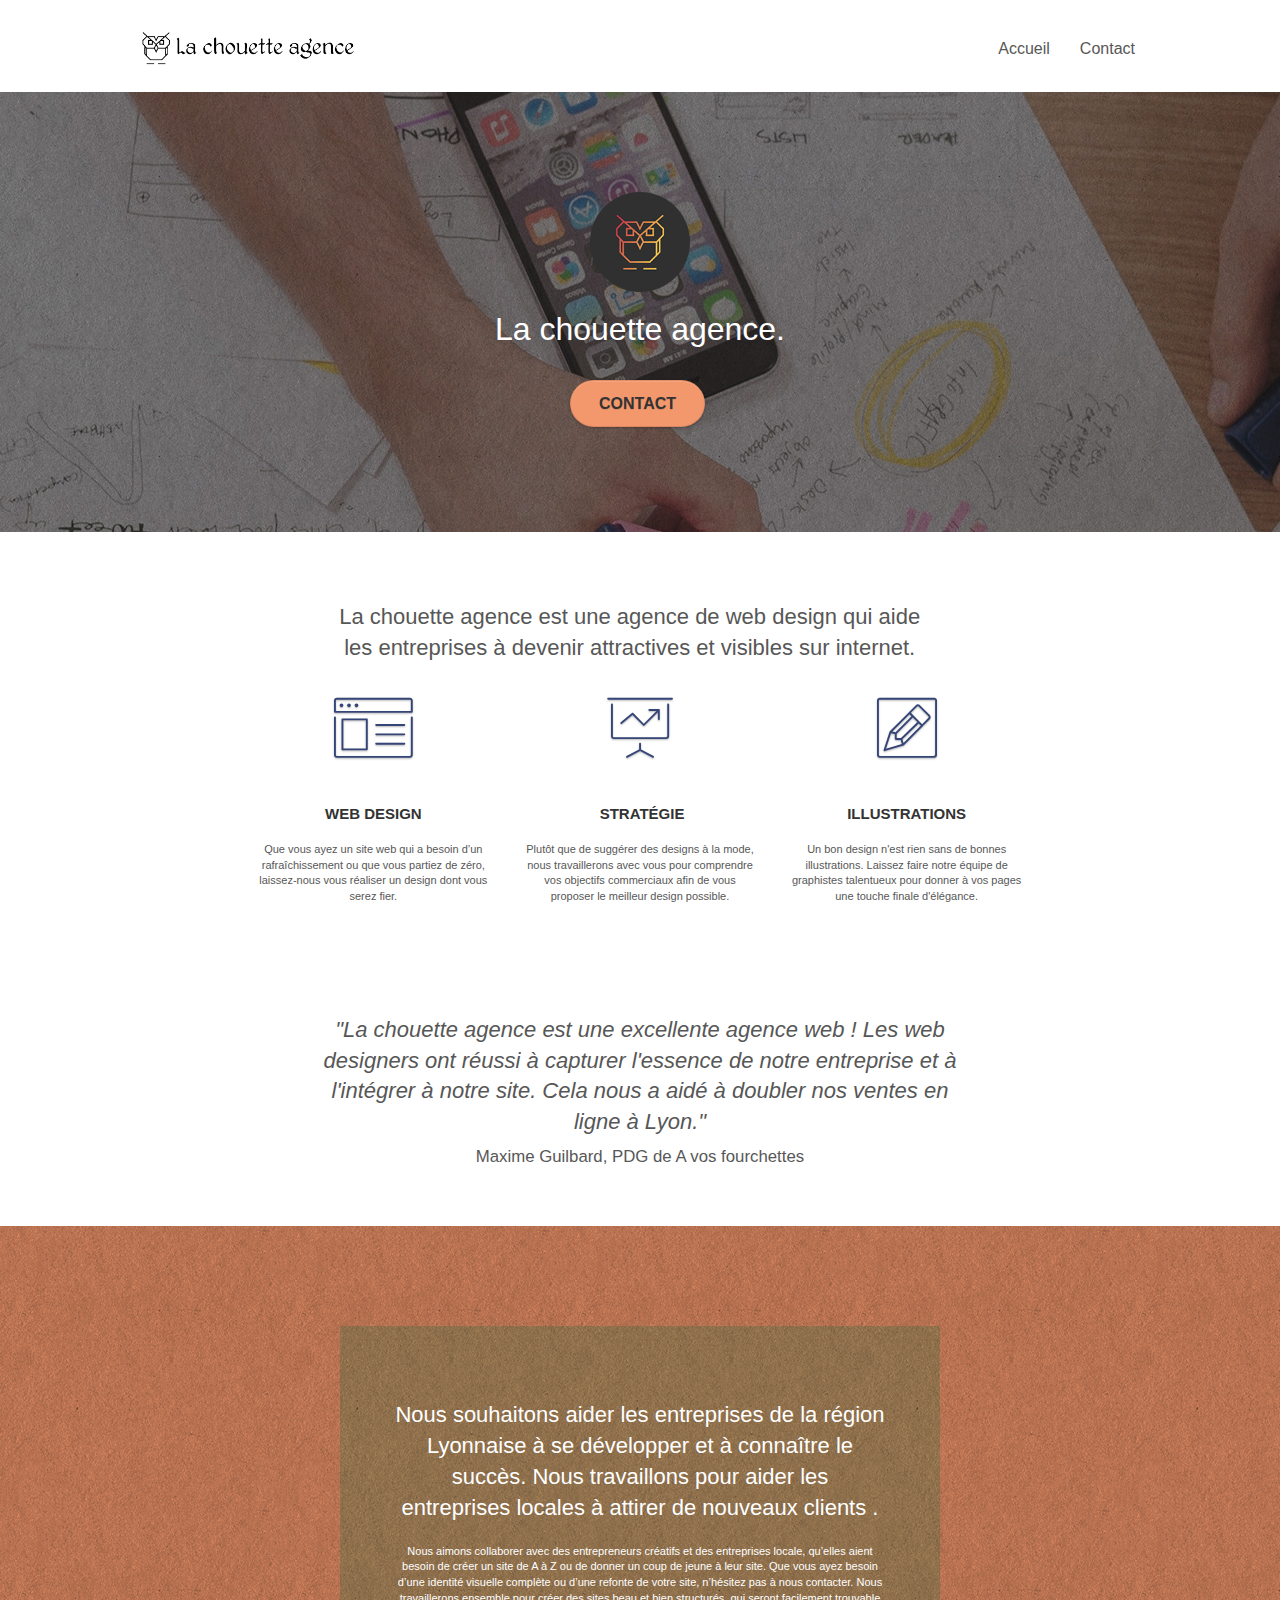
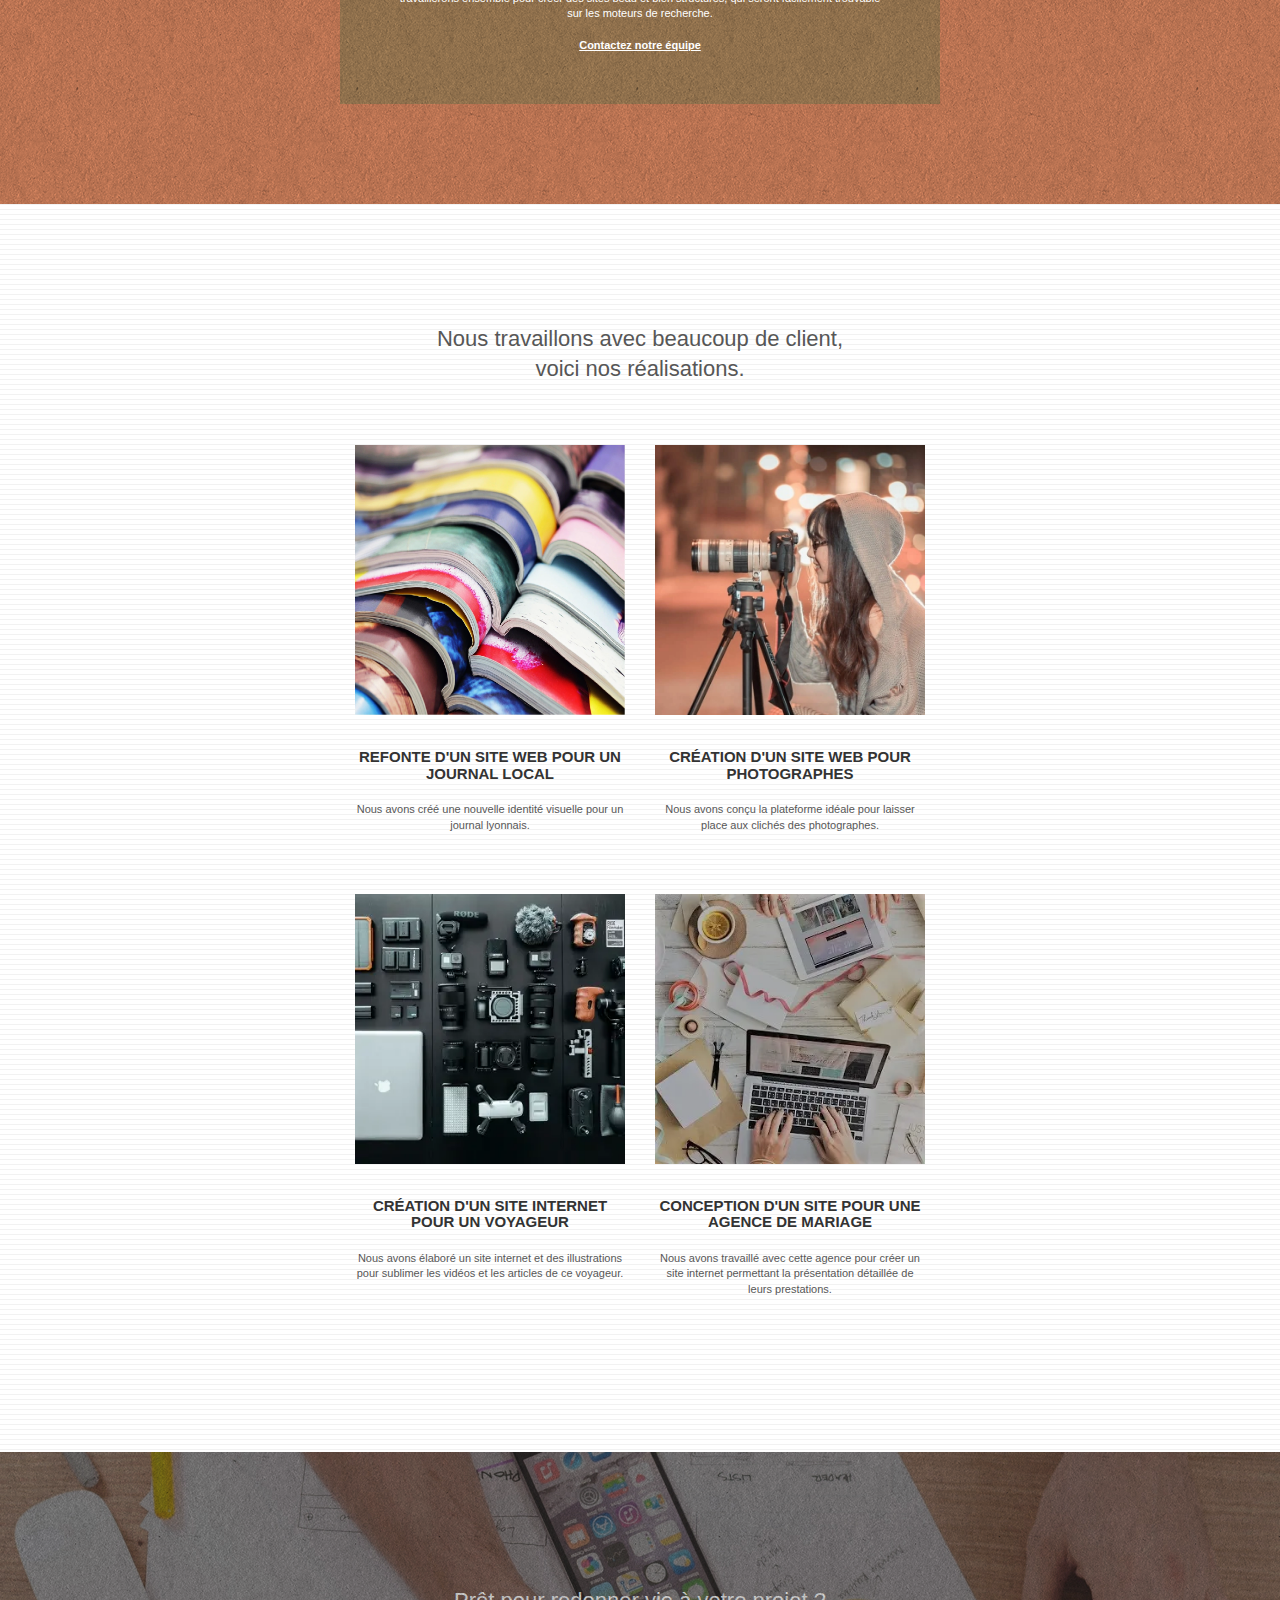
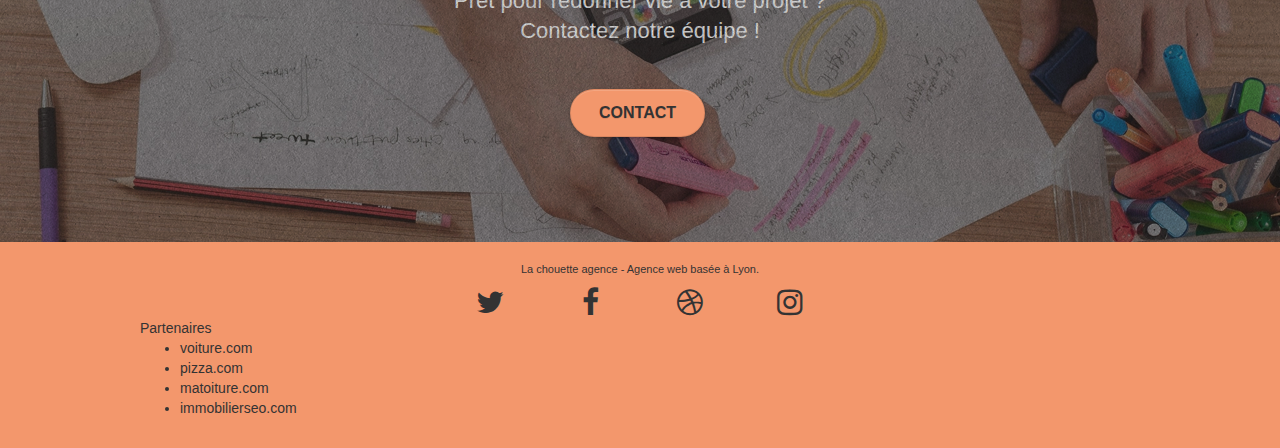
<file: index.html>
<!doctype html>
<html lang="fr">

<head>
    <meta charset="utf-8">
    <meta name="keywords" content="seo, google, site web, site internet, agence design paris, agence design, agence design,agence design,agence design,agence design,agence design,agence design,agence design,agence design">
    <meta name="description" content="">
    <meta name="viewport" content="width=device-width, initial-scale=1.0, viewport-fit=cover">
    <link rel="shortcut icon" type="image/png" href="favicon.jpg">

    <link rel="stylesheet" type="text/css" href="./css/bootstrap.css">
    <link rel="stylesheet" type="text/css" href="style.css">
    <link rel="stylesheet" type="text/css" href="./css/font-awesome.css">
    <link rel="stylesheet" type="text/css" href="./css/et-line.css">


    <script src="./js/jquery-2.1.0.js"></script>
    <script src="./js/bootstrap.js"></script>
    <script src="./js/blocs.js"></script>
    <script src="./js/jquery.touchSwipe.js" defer></script>
    <script src="./js/gmaps.js"></script>

    <title>La Chouette Agenge : agence de web design</title>


    <!-- Analytics -->

    <!-- Analytics END -->

</head>

<body>
    <!-- Principal conteneur -->
    <div class="page-container">

        <!-- bloc-0 -->
        <header class="bloc bgc-white l-bloc " id="bloc-0">
            <div class="container bloc-sm">

                <nav class="navbar row">
                    <div class="navbar-header">
                        <a class="navbar-brand" href="index.html"><img src="img/la-chouette-agence.webp" alt="paris web design logo agence web meilleure agence" height="40" /></a>
                        <button id="nav-toggle" type="button" class="ui-navbar-toggle navbar-toggle" data-toggle="collapse" data-target=".navbar-1">
					<span class="sr-only">Toggle navigation</span><span class="icon-bar"></span><span class="icon-bar"></span><span class="icon-bar"></span>
				</button>
                    </div>
                    <div class="collapse navbar-collapse navbar-1 special-dropdown-nav">
                        <ul class="site-navigation nav navbar-nav">
                            <li>
                                <a href="index.html">Accueil</a>
                            </li>
                            <li>
                                <a href="contact.html">Contact</a>
                            </li>
                        </ul>
                    </div>
                </nav>
            </div>
        </header>
        <!-- bloc-0 END -->

        <!-- bloc-1-presentation -->
        <section>
            <aside class="bloc bgc-dark-slate-blue bg-banniere d-bloc bg-t-edge bloc-bg-texture texture-paper b-parallax" id="bloc-1-hero">
                <div class="container bloc-lg">
                    <div class="row tight-width-whitespace">
                        <div class="col-sm-12">
                            <img src="img/logo.webp" class="center-block image-resize-mode" width="100" alt="La chouette agence, agence web paris, création logo paris" />
                            <h1 class="text-center hero-bloc-text tc-white ">
                                La chouette agence.
                            </h1>
                            <div class="text-center">
                                <a href="contact.html" class="btn btn-lg btn-clean btn-rd cta-hero btn-atomic-tangerine" id="cta-hero">Contact</a>
                            </div>
                        </div>
                    </div>
                </div>
            </aside>
            <!-- bloc-1-presentation END -->

            <!-- bloc-2-services -->
            <article class="bloc bgc-white l-bloc" id="bloc-2-services">
                <div class="container bloc-md">
                    <div class="row">
                        <div class="col-sm-12 text-center titre1">
                            <h2>La chouette agence est une agence de web design qui aide les entreprises à devenir attractives et visibles sur internet.</h2>
                        </div>
                    </div>
                    <div class="row voffset-lg med-width-whitespace">
                        <div class="col-sm-4">
                            <div class="text-center">
                                <span class="et-icon-browser sm-shadow icon-dark-slate-blue icons icon-lg"></span>
                            </div>
                            <h3 class="mg-md text-center">
                                Web design
                            </h3>
                            <p class="text-center ">
                                Que vous ayez un site web qui a besoin d&rsquo;un rafraîchissement ou que vous partiez de zéro, laissez-nous vous réaliser un design dont vous serez fier.
                            </p>
                        </div>
                        <div class="col-sm-4">
                            <div class="text-center">
                                <span class="et-icon-presentation sm-shadow icon-dark-slate-blue icons icon-lg"></span>
                            </div>
                            <h3 class="mg-md text-center">
                                &nbsp;Stratégie
                            </h3>
                            <p class="text-center ">
                                Plutôt que de suggérer des designs à la mode, nous travaillerons avec vous pour comprendre vos objectifs commerciaux afin de vous proposer le meilleur design possible.<br>
                            </p>
                        </div>
                        <div class="col-sm-4">
                            <div class="text-center">
                                <span class="et-icon-edit sm-shadow icon-dark-slate-blue icons icon-lg"></span>
                            </div>
                            <h3 class="mg-md text-center">
                                Illustrations
                            </h3>
                            <p class="text-center ">
                                Un bon design n'est rien sans de bonnes illustrations. Laissez faire notre équipe de graphistes talentueux pour donner à vos pages une touche finale d'élégance.
                            </p>
                        </div>
                    </div>
                    <div class="row voffset-lg voffset">
                        <div class="col-xs-12 col-md-8 col-md-offset-2 text-center citation">
                            <h2 class="citation__texte">"La chouette agence est une excellente agence web ! Les web designers ont réussi à capturer l'essence de notre entreprise et à l'intégrer à notre site. Cela nous a aidé à doubler nos ventes en ligne à Lyon."</h2>
                            <h6 class="citation__auteur">Maxime Guilbard, PDG de A vos fourchettes</h6>

                        </div>
                    </div>
                </div>
            </article>
            <!-- bloc-2-services END -->

            <!-- bloc-3-what-i-do -->
            <article class="bloc tc-white bgc-atomic-tangerine bg-presentation d-bloc bloc-bg-texture texture-paper b-parallax" id="bloc-3-what-i-do">
                <div class="container bloc-lg">
                    <div class="row tight-width-whitespace black-background">
                        <div class="col-sm-12">
                            <h2 class="mg-md text-center tc-white">
                                Nous souhaitons aider les entreprises de la région Lyonnaise à se développer et à connaître le succès. Nous travaillons pour aider les entreprises locales à attirer de nouveaux clients .<br>
                            </h2>
                            <p class="text-center white">
                                Nous aimons collaborer avec des entrepreneurs créatifs et des entreprises locale, qu’elles aient besoin de créer un site de A à Z ou de donner un coup de jeune à leur site. Que vous ayez besoin d’une identité visuelle complète ou d’une refonte de votre
                                site, n’hésitez pas à nous contacter. Nous travaillerons ensemble pour créer des sites beau et bien structurés, qui seront facilement trouvable sur les moteurs de recherche. <br><br>
                                <a class="ltc-white bold-link" href="contact.html">Contactez notre équipe</a><br>
                            </p>
                        </div>
                    </div>
                </div>
            </article>
            <!-- bloc-3-what-i-do END -->

            <!-- bloc-4-portfolio -->
            <article class="bloc bgc-white bg-lines-h2-bg bg-repeat l-bloc" id="bloc-4-portfolio">
                <div class="container bloc-lg">
                    <div class="row">
                        <div class="col-sm-12 text-center">
                            <h2>Nous travaillons avec beaucoup de client,<br>voici nos réalisations.</h2>
                        </div>
                    </div>
                    <div class="row tight-width-whitespace portfolio-row">
                        <div class="col-sm-6">
                            <a href="#" data-lightbox="img/1.webp" data-gallery-id="gallery-1" data-caption="Refonte d'un site web pour un journal local" data-frame="snapshot-lb"><img src="img/1.webp" alt="paris web design logo agence web meilleure agence et refonte site web journal" class="img-responsive portfolio-thumb" /></a>
                            <h3 class="mg-md text-center">
                                Refonte d'un site web pour un journal local
                            </h3>
                            <p class="text-center">
                                Nous avons créé une nouvelle identité visuelle pour un journal lyonnais.
                            </p>
                        </div>
                        <div class="col-sm-6">
                            <a href="#" data-lightbox="img/2.webp" data-gallery-id="gallery-1" data-caption="Création d'un site web pour photographes" data-frame="snapshot-lb"><img src="img/2.webp" class="img-responsive portfolio-thumb" alt="paris web design logo agence web meilleure agence, Création d'un site web pour photographes" /></a>
                            <h3 class="mg-md text-center">
                                Création d'un site web pour photographes
                            </h3>
                            <p class="text-center">
                                Nous avons conçu la plateforme idéale pour laisser place aux clichés des photographes.
                            </p>
                        </div>
                    </div>
                    <div class="row tight-width-whitespace portfolio-row">
                        <div class="col-sm-6">
                            <a href="#" data-lightbox="img/3.webp" data-gallery-id="gallery-1" data-caption="Création d'un site internet pour un voyageur" data-frame="snapshot-lb"><img src="img/3.webp" class="img-responsive portfolio-thumb" alt="paris web design logo agence web meilleure agence, Création d'un site web pour voyageur" /></a>
                            <h3 class="mg-md text-center">
                                Création d'un site internet pour un voyageur
                            </h3>
                            <p class="text-center">
                                Nous avons élaboré un site internet et des illustrations pour sublimer les vidéos et les articles de ce voyageur.
                            </p>
                        </div>
                        <div class="col-sm-6">
                            <a href="#" data-lightbox="img/4.webp" data-gallery-id="gallery-1" data-caption="Conception d'un site pour une agence de mariage" data-frame="snapshot-lb"><img src="img/4.webp" class="img-responsive portfolio-thumb" alt="paris web design logo agence web meilleure agence, Création d'un site web pour agence de mariage" /></a>
                            <h3 class="mg-md text-center">
                                Conception d'un site pour une agence de mariage
                            </h3>
                            <p class="text-center">
                                Nous avons travaillé avec cette agence pour créer un site internet permettant la présentation détaillée de leurs prestations.
                            </p>
                        </div>
                    </div>
                </div>
            </article>
            <!-- bloc-4-portfolio END -->

            <!-- bloc-5-cta -->
            <aside class="bloc bgc-dark-slate-blue bg-banniere d-bloc bloc-bg-texture texture-paper" id="bloc-5-cta">
                <div class="container bloc-lg">
                    <div class="row">
                        <h2 class="mg-md text-center tc-white">
                            Prêt pour redonner vie à votre projet ?<br>Contactez notre équipe !
                        </h2>
                        <div class="col-sm-12 text-center">
                            <a href="contact.html" class="btn btn-atomic-tangerine btn-clean btn-rd btn-lg cta-hero">Contact</a>
                        </div>
                    </div>
                </div>
            </aside>
            <!-- bloc-5-cta END -->
        </section>
        <!-- Footer - bloc-8 -->
        <footer class="bloc bgc-atomic-tangerine d-bloc blue" id="bloc-8">
            <div class="container bloc-sm">
                <div class="row">
                    <div class="col-sm-12">
                        <p class="text-center blue">
                            La chouette agence - Agence web basée à Lyon.<br>
                        </p>
                        <div class="row row-no-gutters social">
                            <div class="col-sm-3">
                                <div class="text-center">
                                    <a class="social" href="index.html"><span class="fa fa-twitter icon-md blue"></span></a>
                                </div>
                            </div>
                            <div class="col-sm-3">
                                <div class="text-center">
                                    <a class="social" href="index.html"><span class="fa fa-facebook icon-md blue"></span></a>
                                </div>
                            </div>
                            <div class="col-sm-3">
                                <div class="text-center">
                                    <a class="social" href="index.html"><span class="fa fa-dribbble icon-md blue"></span></a>
                                </div>
                            </div>
                            <div class="col-sm-3">
                                <div class="text-center">
                                    <a class="social" href="index.html"><span class="fa fa-instagram icon-md blue"></span></a>
                                </div>
                            </div>
                        </div>
                        <div class="row">
                            <div class="col-sm-4">
                                Partenaires
                                <ul>
                                    <li><a href="voiture.com" class="blue">voiture.com</a></li>
                                    <li><a href="pizza.com" class="blue">pizza.com</a></li>
                                    <li><a href="matoiture.com" class="blue">matoiture.com</a></li>
                                    <li><a href="immobilierseo.com" class="blue">immobilierseo.com</a></li>
                                </ul>
                            </div>
                            <!-- <div class="col-sm-4">
                                Annuaires liste 1
                                <ul>
                                    <li><a href="annuaireagence.com">annuaireagence.com</a></li>
                                    <li><a href="annuaireseo.com">annuaireseo.com</a></li>
                                    <li><a href="annuairemarketing.com">annuairemarketing.com</a></li>
                                    <li><a href="123seoture.com">123seo.com</a></li>
                                    <li><a href="123site.com">123site.com</a></li>
                                    <li><a href="annuairewordpress.com">annuairewordpress.com</a></li>
                                    <li><a href="listeagence.com">listeagence.com</a></li>
                                    <li><a href="meilleuresagencesparis.com">meilleuresagencesparis.com</a></li>
                                    <li><a href="listeseo.com">listeseo.com</a></li>
                                </ul>
                            </div>
                            <div class="col-sm-4">
                                Annuaires liste 2
                                <ul>
                                    <li><a href="betterseo.com">betterseo.com</a></li>
                                    <li><a href="ameliorerseo.com">ameliorerseo.com</a></li>
                                    <li><a href="seojuicelien.com">seojuicelien.com</a></li>
                                    <li><a href="meilleursliens.com">meilleursliens.com</a></li>
                                    <li><a href="liensagogo.com">liensagogo.com</a></li>
                                    <li><a href="backlink.com">backlink.com</a></li>
                                    <li><a href="linkjuiceannuaire.com">linkjuiceannuaire.com</a></li>
                                    <li><a href="remontersurgoogle.com">remontersurgoogle.com</a></li>
                                    <li><a href="vraiseofiable.com">vraiseofiable.com</a></li>
                                </ul>
                            </div>-->
                        </div>
                    </div>
                </div>
            </div>
        </footer>
        <!-- Footer - bloc-8 END -->

    </div>
    <!-- Principal conteneur END -->


</body>

</html>
</file>
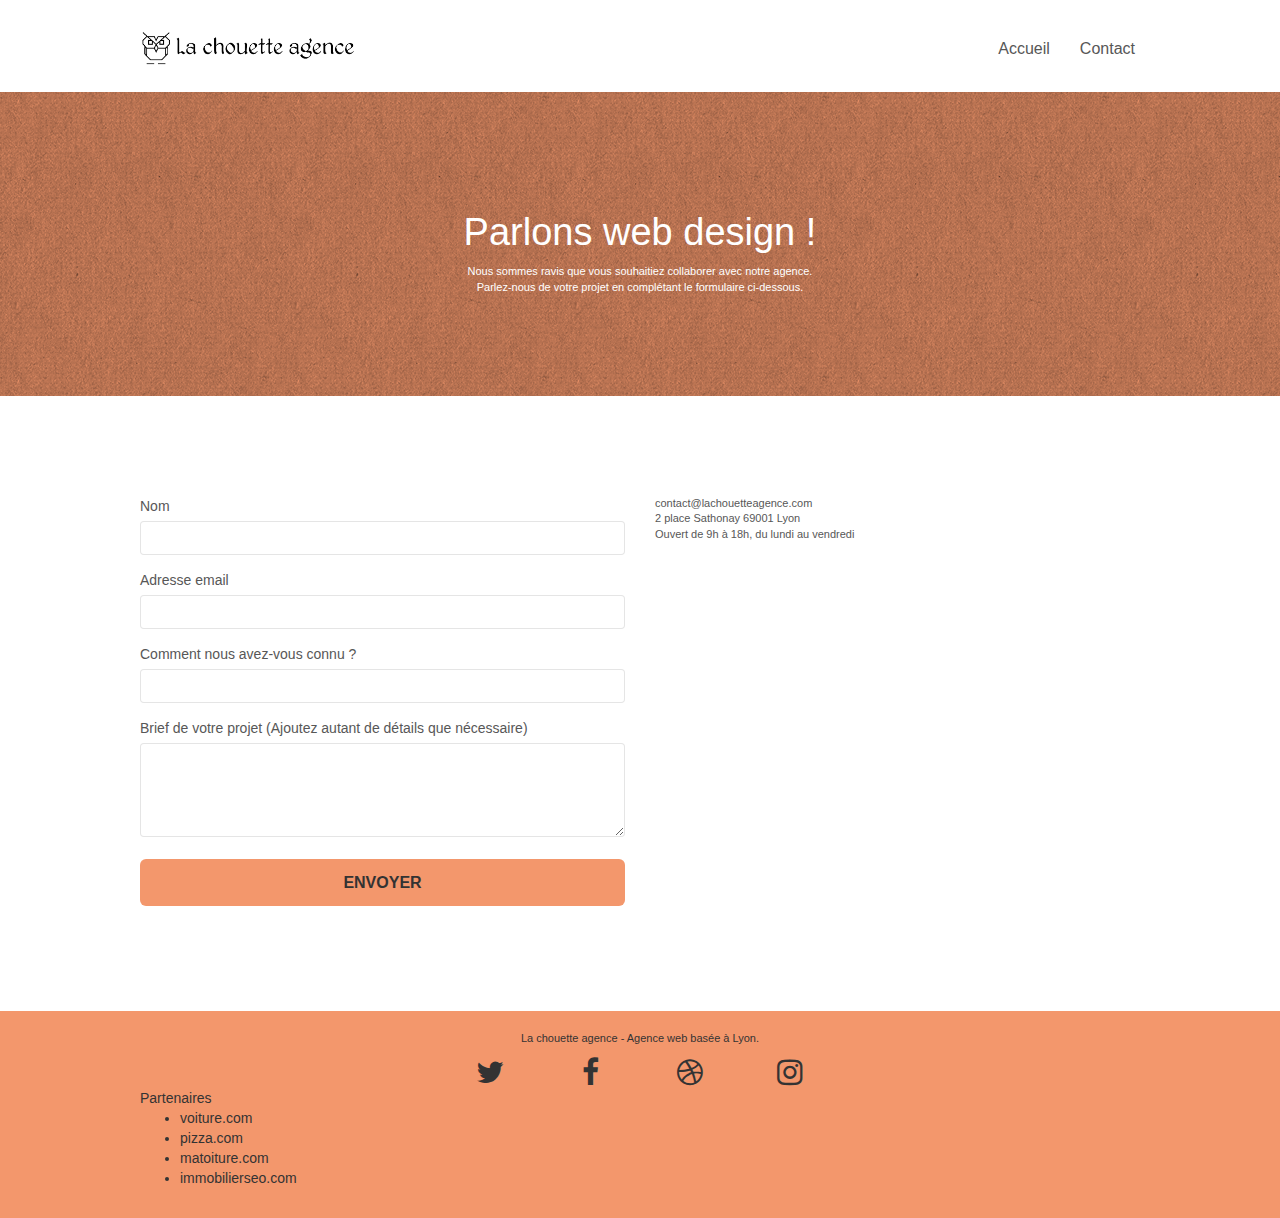
<file: contact.html>
<!doctype html>
<html lang="fr">

<head>
    <meta charset="utf-8">
    <meta name="keywords" content="">
    <meta name="viewport" content="width=device-width, initial-scale=1.0, viewport-fit=cover">
    <link rel="shortcut icon" type="image/png" href="favicon.jpg">

    <link rel="stylesheet" type="text/css" href="./css/bootstrap.css">
    <link rel="stylesheet" type="text/css" href="style.css">
    <link rel="stylesheet" type="text/css" href="./css/font-awesome.css">
    <link rel="stylesheet" type="text/css" href="./css/et-line.css">


    <script src="./js/jquery-2.1.0.js"></script>
    <script src="./js/bootstrap.js"></script>
    <script src="./js/blocs.js"></script>
    <script src="./js/jqBootstrapValidation.js"></script>
    <script src="./js/formHandler.js"></script>
    <title>Contact</title>
    <meta name="description" content="Lorem ipsum dolor sit amet, consectetur adipiscing elit. Nam iaculis. ">


    <!-- Analytics -->

    <!-- Analytics END -->

</head>

<body>
    <!-- Principal conteneur -->
    <div class="page-container">

        <!-- bloc-0 -->
        <header class="bloc bgc-white l-bloc " id="bloc-0">
            <div class="container bloc-sm">
                <nav class="navbar row">
                    <div class="navbar-header">
                        <a class="navbar-brand" href="index.html"><img src="img/la-chouette-agence.webp" alt="atlanta web design logo" height="40" /></a>
                        <button id="nav-toggle" type="button" class="ui-navbar-toggle navbar-toggle" data-toggle="collapse" data-target=".navbar-1">
					<span class="sr-only">Toggle navigation</span><span class="icon-bar"></span><span class="icon-bar"></span><span class="icon-bar"></span>
				</button>
                    </div>
                    <div class="collapse navbar-collapse navbar-1 special-dropdown-nav">
                        <ul class="site-navigation nav navbar-nav">
                            <li>
                                <a href="index.html">Accueil</a>
                            </li>
                            <li>
                                <a href="contact.html">Contact</a>
                            </li>
                        </ul>
                    </div>
                </nav>
            </div>
        </header>
        <!-- bloc-0 END -->
        <section>
            <!-- bloc-6 -->
            <aside class="bloc bg-dots-bg bg-repeat bgc-atomic-tangerine d-bloc bloc-bg-texture texture-paper" id="bloc-6">
                <div class="container bloc-lg">
                    <div class="row">
                        <div class="col-sm-12">
                            <h1 class="text-center hero-bloc-text tc-white">
                                Parlons web design !
                            </h1>
                            <p class="text-center mg-lg tc-white tight-width-whitespace">
                                Nous sommes ravis que vous souhaitiez collaborer avec notre agence.<br> Parlez-nous de votre projet en complétant le formulaire ci-dessous.
                            </p>
                        </div>
                    </div>
                </div>
            </aside>
            <!-- bloc-6 END -->

            <!-- bloc-7 -->
            <article class="bloc bgc-white l-bloc" id="bloc-7">
                <div class="container bloc-lg">
                    <div class="row">
                        <div class="col-sm-6">
                            <form id="form_1" novalidate>
                                <div class="form-group">
                                    <label>
							Nom
						</label>
                                    <input id="name" class="form-control" required />
                                </div>
                                <div class="form-group">
                                    <label>
							Adresse email
						</label>
                                    <input id="email" class="form-control" type="email" required />
                                </div>
                                <div class="form-group">
                                    <label>
							Comment nous avez-vous connu ?
						</label>
                                    <input class="form-control" type="text" required id="input_504" />
                                </div>
                                <div class="form-group">
                                    <label>
							Brief de votre projet (Ajoutez autant de détails que nécessaire)<br>
						</label><textarea id="message" class="form-control" rows="4" cols="50" required></textarea>
                                </div>
                                <button class="bloc-button btn btn-lg btn-block cta-hero btn-atomic-tangerine" type="submit">
						Envoyer
					</button>
                            </form>
                        </div>
                        <div class="col-sm-6">
                            <p>
                                contact@lachouetteagence.com<br>2 place Sathonay 69001 Lyon<br>Ouvert de 9h à 18h, du lundi au vendredi<br>
                            </p>
                        </div>
                    </div>
                </div>
            </article>
            <!-- bloc-7 END -->

            <!-- ScrollToTop Button -->
            <a class="bloc-button btn btn-d scrollToTop" onclick="scrollToTarget('1')"><span class="fa fa-chevron-up"></span></a>
            <!-- ScrollToTop Button END-->
        </section>

        <!-- Footer - bloc-8 -->
        <div class="bloc bgc-atomic-tangerine d-bloc blue" id="bloc-8">
            <div class="container bloc-sm">
                <div class="row">
                    <div class="col-sm-12">
                        <p class="text-center blue">
                            La chouette agence - Agence web basée à Lyon.<br>
                        </p>
                        <div class="row row-no-gutters social">
                            <div class="col-sm-3">
                                <div class="text-center">
                                    <a class="social" href="index.html"><span class="fa fa-twitter icon-md blue"></span></a>
                                </div>
                            </div>
                            <div class="col-sm-3">
                                <div class="text-center">
                                    <a class="social" href="index.html"><span class="fa fa-facebook icon-md blue"></span></a>
                                </div>
                            </div>
                            <div class="col-sm-3">
                                <div class="text-center">
                                    <a class="social" href="index.html"><span class="fa fa-dribbble icon-md blue"></span></a>
                                </div>
                            </div>
                            <div class="col-sm-3">
                                <div class="text-center">
                                    <a class="social" href="index.html"><span class="fa fa-instagram icon-md blue"></span></a>
                                </div>
                            </div>
                        </div>
                        <div class="row">
                            <div class="col-sm-4">
                                Partenaires
                                <ul>
                                    <li><a href="voiture.com" class="blue">voiture.com</a></li>
                                    <li><a href="pizza.com" class="blue">pizza.com</a></li>
                                    <li><a href="matoiture.com" class="blue">matoiture.com</a></li>
                                    <li><a href="immobilierseo.com" class="blue">immobilierseo.com</a></li>
                                </ul>
                            </div>
                            <!-- <div class="col-sm-4">
                                Annuaires liste 1
                                <ul>
                                    <li><a href="annuaireagence.com">annuaireagence.com</a></li>
                                    <li><a href="annuaireseo.com">annuaireseo.com</a></li>
                                    <li><a href="annuairemarketing.com">annuairemarketing.com</a></li>
                                    <li><a href="123seoture.com">123seo.com</a></li>
                                    <li><a href="123site.com">123site.com</a></li>
                                    <li><a href="annuairewordpress.com">annuairewordpress.com</a></li>
                                    <li><a href="listeagence.com">listeagence.com</a></li>
                                    <li><a href="meilleuresagencesparis.com">meilleuresagencesparis.com</a></li>
                                    <li><a href="listeseo.com">listeseo.com</a></li>
                                </ul>
                            </div>
                            <div class="col-sm-4">
                                Annuaires liste 2
                                <ul>
                                    <li><a href="betterseo.com">betterseo.com</a></li>
                                    <li><a href="ameliorerseo.com">ameliorerseo.com</a></li>
                                    <li><a href="seojuicelien.com">seojuicelien.com</a></li>
                                    <li><a href="meilleursliens.com">meilleursliens.com</a></li>
                                    <li><a href="liensagogo.com">liensagogo.com</a></li>
                                    <li><a href="backlink.com">backlink.com</a></li>
                                    <li><a href="linkjuiceannuaire.com">linkjuiceannuaire.com</a></li>
                                    <li><a href="remontersurgoogle.com">remontersurgoogle.com</a></li>
                                    <li><a href="vraiseofiable.com">vraiseofiable.com</a></li>
                                </ul>
                            </div>-->
                        </div>
                    </div>
                </div>
            </div>
        </div>
        <!-- Footer - bloc-8 END -->

    </div>
    <!-- Principal conteneur END -->


</body>

</html>
</file>
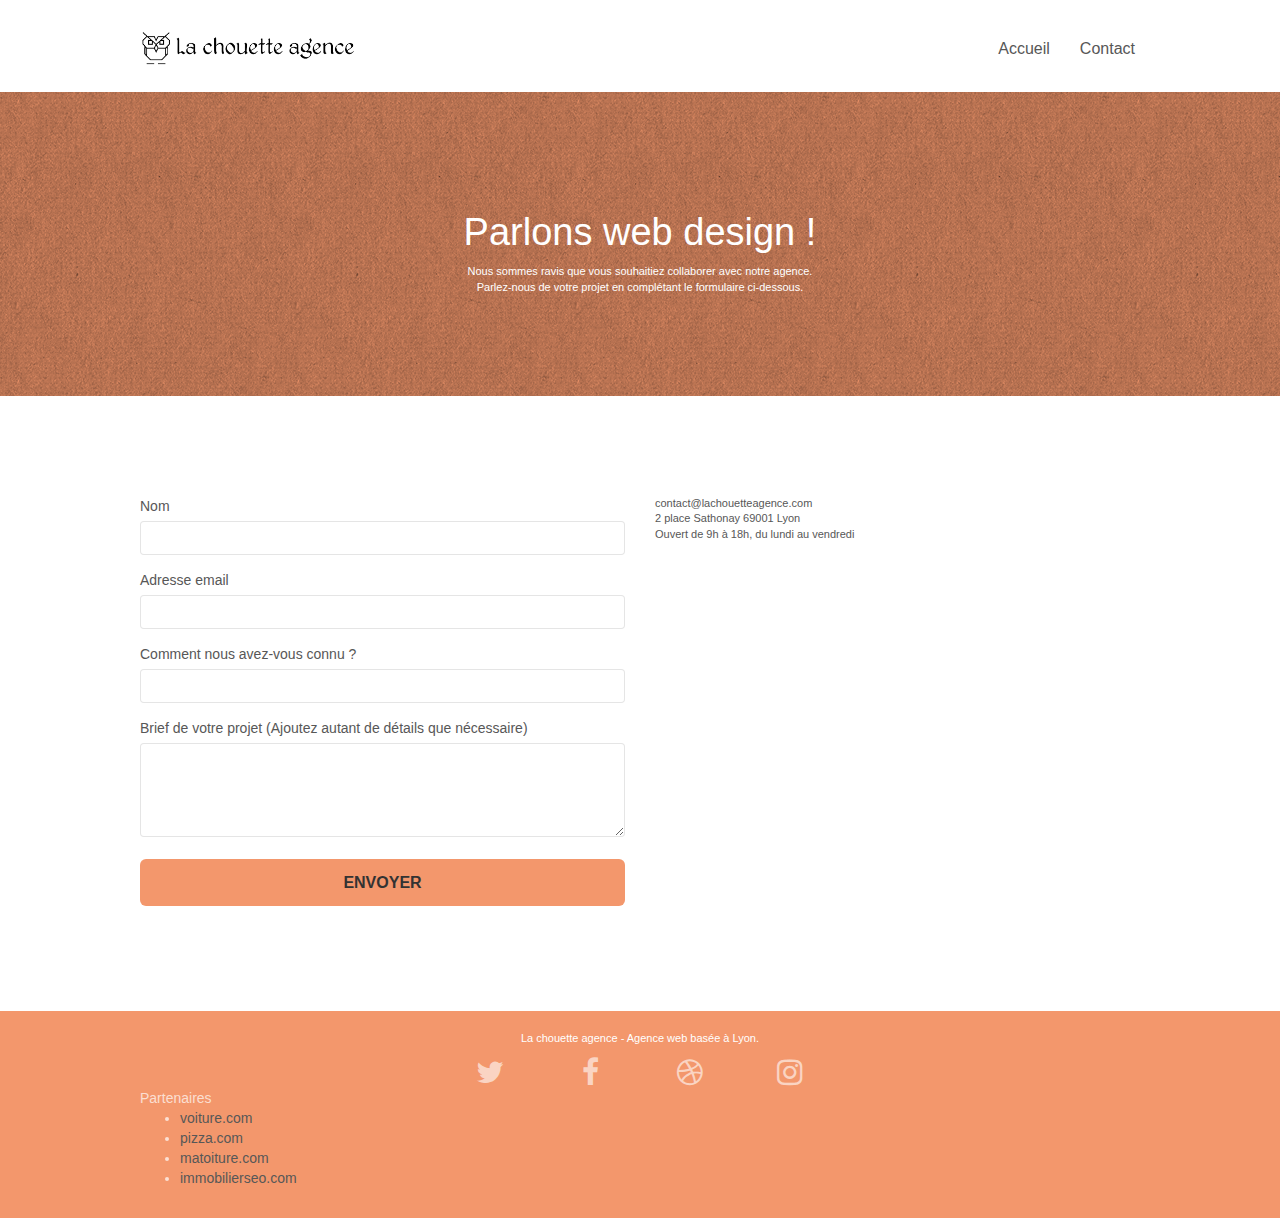
<file: page2.html>
<!doctype html>
<html lang="fr">

<head>
    <meta charset="utf-8">
    <meta name="keywords" content="">
    <meta name="description" content="">
    <meta name="viewport" content="width=device-width, initial-scale=1.0, viewport-fit=cover">
    <link rel="shortcut icon" type="image/png" href="favicon.jpg">

    <link rel="stylesheet" type="text/css" href="./css/bootstrap.css">
    <link rel="stylesheet" type="text/css" href="style.css">
    <link rel="stylesheet" type="text/css" href="./css/font-awesome.css">
    <link rel="stylesheet" type="text/css" href="./css/et-line.css">


    <script src="./js/jquery-2.1.0.js"></script>
    <script src="./js/bootstrap.js"></script>
    <script src="./js/blocs.js"></script>
    <script src="./js/jqBootstrapValidation.js"></script>
    <script src="./js/formHandler.js"></script>
    <title>Contact</title>
    <meta name="description" content="Lorem ipsum dolor sit amet, consectetur adipiscing elit. Nam iaculis. ">


    <!-- Analytics -->

    <!-- Analytics END -->

</head>

<body>
    <!-- Principal conteneur -->
    <div class="page-container">

        <!-- bloc-0 -->
        <div class="bloc bgc-white l-bloc " id="bloc-0">
            <div class="container bloc-sm">
                <nav class="navbar row">
                    <div class="navbar-header">
                        <a class="navbar-brand" href="index.html"><img src="img/la-chouette-agence.webp" alt="atlanta web design logo" height="40" /></a>
                        <!-- <button id="nav-toggle" type="button" class="ui-navbar-toggle navbar-toggle" data-toggle="collapse" data-target=".navbar-1">
					<span class="sr-only">Toggle navigation</span><span class="icon-bar"></span><span class="icon-bar"></span><span class="icon-bar"></span>
				</button>-->
                    </div>
                    <div class="collapse navbar-collapse navbar-1 special-dropdown-nav">
                        <ul class="site-navigation nav navbar-nav">
                            <li>
                                <a href="index.html">Accueil</a>
                            </li>
                            <li>
                            </li>
                            <li>
                                <a href="page2.html">Contact</a>
                            </li>
                        </ul>
                    </div>
                </nav>
            </div>
        </div>
        <!-- bloc-0 END -->

        <!-- bloc-6 -->
        <div class="bloc bg-dots-bg bg-repeat bgc-atomic-tangerine d-bloc bloc-bg-texture texture-paper" id="bloc-6">
            <div class="container bloc-lg">
                <div class="row">
                    <div class="col-sm-12">
                        <h1 class="text-center hero-bloc-text tc-white">
                            Parlons web design !
                        </h1>
                        <p class="text-center mg-lg tc-white tight-width-whitespace">
                            Nous sommes ravis que vous souhaitiez collaborer avec notre agence.<br> Parlez-nous de votre projet en complétant le formulaire ci-dessous.
                        </p>
                    </div>
                </div>
            </div>
        </div>
        <!-- bloc-6 END -->

        <!-- bloc-7 -->
        <div class="bloc bgc-white l-bloc" id="bloc-7">
            <div class="container bloc-lg">
                <div class="row">
                    <div class="col-sm-6">
                        <form id="form_1" novalidate success-msg="Votre message a bien été envoyé." fail-msg="Il semblerait que notre serveur ne réponde pas. Veuillez nous excuser pour le désagrément et réessayer plus tard.">
                            <div class="form-group">
                                <label>
							Nom
						</label>
                                <input id="name" class="form-control" required />
                            </div>
                            <div class="form-group">
                                <label>
							Adresse email
						</label>
                                <input id="email" class="form-control" type="email" required />
                            </div>
                            <div class="form-group">
                                <label>
							Comment nous avez-vous connu ?
						</label>
                                <input class="form-control" type="text" required id="input_504" />
                            </div>
                            <div class="form-group">
                                <label>
							Brief de votre projet (Ajoutez autant de détails que nécessaire)<br>
						</label><textarea id="message" class="form-control" rows="4" cols="50" required></textarea>
                            </div>
                            <button class="bloc-button btn btn-lg btn-block cta-hero btn-atomic-tangerine" type="submit">
						Envoyer
					</button>
                        </form>
                    </div>
                    <div class="col-sm-6">
                        <p>
                            contact@lachouetteagence.com<br>2 place Sathonay 69001 Lyon<br>Ouvert de 9h à 18h, du lundi au vendredi<br>
                        </p>
                    </div>
                </div>
            </div>
        </div>
        <!-- bloc-7 END -->

        <!-- ScrollToTop Button -->
        <a class="bloc-button btn btn-d scrollToTop" onclick="scrollToTarget('1')"><span class="fa fa-chevron-up"></span></a>
        <!-- ScrollToTop Button END-->


        <!-- Footer - bloc-8 -->
        <div class="bloc bgc-atomic-tangerine d-bloc" id="bloc-8">
            <div class="container bloc-sm">
                <div class="row">
                    <div class="col-sm-12">
                        <p class="text-center white">
                            La chouette agence - Agence web basée à Lyon.<br>
                        </p>
                        <div class="row row-no-gutters social">
                            <div class="col-sm-3">
                                <div class="text-center">
                                    <a class="social" href="index.html"><span class="fa fa-twitter icon-md"></span></a>
                                </div>
                            </div>
                            <div class="col-sm-3">
                                <div class="text-center">
                                    <a class="social" href="index.html"><span class="fa fa-facebook icon-md"></span></a>
                                </div>
                            </div>
                            <div class="col-sm-3">
                                <div class="text-center">
                                    <a class="social" href="index.html"><span class="fa fa-dribbble icon-md"></span></a>
                                </div>
                            </div>
                            <div class="col-sm-3">
                                <div class="text-center">
                                    <a class="social" href="index.html"><span class="fa fa-instagram icon-md"></span></a>
                                </div>
                            </div>
                        </div>
                        <div class="row">
                            <div class="col-sm-4">
                                Partenaires
                                <ul>
                                    <li><a href="voiture.com">voiture.com</a></li>
                                    <li><a href="pizza.com">pizza.com</a></li>
                                    <li><a href="matoiture.com">matoiture.com</a></li>
                                    <li><a href="immobilierseo.com">immobilierseo.com</a></li>
                                </ul>
                            </div>
                            <!-- <div class="col-sm-4">
                                Annuaires liste 1
                                <ul>
                                    <li><a href="annuaireagence.com">annuaireagence.com</a></li>
                                    <li><a href="annuaireseo.com">annuaireseo.com</a></li>
                                    <li><a href="annuairemarketing.com">annuairemarketing.com</a></li>
                                    <li><a href="123seoture.com">123seo.com</a></li>
                                    <li><a href="123site.com">123site.com</a></li>
                                    <li><a href="annuairewordpress.com">annuairewordpress.com</a></li>
                                    <li><a href="listeagence.com">listeagence.com</a></li>
                                    <li><a href="meilleuresagencesparis.com">meilleuresagencesparis.com</a></li>
                                    <li><a href="listeseo.com">listeseo.com</a></li>
                                </ul>
                            </div>
                            <div class="col-sm-4">
                                Annuaires liste 2
                                <ul>
                                    <li><a href="betterseo.com">betterseo.com</a></li>
                                    <li><a href="ameliorerseo.com">ameliorerseo.com</a></li>
                                    <li><a href="seojuicelien.com">seojuicelien.com</a></li>
                                    <li><a href="meilleursliens.com">meilleursliens.com</a></li>
                                    <li><a href="liensagogo.com">liensagogo.com</a></li>
                                    <li><a href="backlink.com">backlink.com</a></li>
                                    <li><a href="linkjuiceannuaire.com">linkjuiceannuaire.com</a></li>
                                    <li><a href="remontersurgoogle.com">remontersurgoogle.com</a></li>
                                    <li><a href="vraiseofiable.com">vraiseofiable.com</a></li>
                                </ul>
                            </div>-->
                        </div>
                    </div>
                </div>
            </div>
        </div>
        <!-- Footer - bloc-8 END -->

    </div>
    <!-- Principal conteneur END -->


</body>

</html>
</file>
<file: style.css>
body {
    margin: 0;
    padding: 0;
    background: #FFF;
    overflow-x: hidden;
    -webkit-font-smoothing: antialiased;
    -moz-osx-font-smoothing: grayscale;
}

a,
button {
    transition: all .3s ease-in-out;
    outline: none!important;
}

a:hover {
    text-decoration: none;
    cursor: pointer;
}

#page-loading-blocs-notifaction {
    position: fixed;
    top: 0;
    bottom: 0;
    width: 100%;
    z-index: 100000;
    background: #FFFFFF url("img/pageload-spinner.gif") no-repeat center center;
}

.bloc {
    width: 100%;
    clear: both;
    background: 50% 50% no-repeat;
    padding: 0 50px;
    -webkit-background-size: cover;
    -moz-background-size: cover;
    -o-background-size: cover;
    background-size: cover;
    position: relative;
}

.bloc .container {
    padding-left: 0;
    padding-right: 0;
}

.bloc-lg {
    padding: 100px 50px;
}

.bloc-md {
    padding: 50px;
}

.bloc-sm {
    padding: 20px 50px;
}

.bg-center,
.bg-l-edge,
.bg-r-edge,
.bg-t-edge,
.bg-b-edge,
.bg-tl-edge,
.bg-bl-edge,
.bg-tr-edge,
.bg-br-edge,
.bg-repeat {
    -webkit-background-size: auto!important;
    -moz-background-size: auto!important;
    -o-background-size: auto!important;
    background-size: auto!important;
}

.bg-repeat {
    background: repeat;
}

.bg-t-edge {
    background: top no-repeat;
}

.bloc-bg-texture::before {
    content: "";
    background-size: 2px 2px;
    position: absolute;
    top: 0;
    bottom: 0;
    left: 0;
    right: 0;
}

.texture-paper::before {
    background: url("img/texture-paper.webp");
    background-size: 280px 280px;
}

.b-parallax {
    background-attachment: fixed;
}

.d-bloc {
    color: rgba(255, 255, 255, .7);
}

.d-bloc button:hover {
    color: rgba(255, 255, 255, .9);
}

.d-bloc .icon-round,
.d-bloc .icon-square,
.d-bloc .icon-rounded,
.d-bloc .icon-semi-rounded-a,
.d-bloc .icon-semi-rounded-b {
    border-color: rgba(255, 255, 255, .9);
}

.d-bloc .divider-h span {
    border-color: rgba(255, 255, 255, .2);
}

.d-bloc .a-btn,
.d-bloc .navbar a,
.d-bloc .navbar-brand,
.d-bloc a .icon-sm,
.d-bloc a .icon-md,
.d-bloc a .icon-lg,
.d-bloc a .icon-xl,
.d-bloc h1 a,
.d-bloc h2 a,
.d-bloc h3 a,
.d-bloc h4 a,
.d-bloc h5 a,
.d-bloc h6 a,
.d-bloc p a {
    color: rgba(255, 255, 255, .6);
}

.d-bloc .a-btn:hover,
.d-bloc .navbar a:hover,
.d-bloc .navbar-brand:hover,
.d-bloc a:hover .icon-sm,
.d-bloc a:hover .icon-md,
.d-bloc a:hover .icon-lg,
.d-bloc a:hover .icon-xl,
.d-bloc h1 a:hover,
.d-bloc h2 a:hover,
.d-bloc h3 a:hover,
.d-bloc h4 a:hover,
.d-bloc h5 a:hover,
.d-bloc h6 a:hover,
.d-bloc p a:hover {
    color: rgba(255, 255, 255, 1);
}

.d-bloc .navbar-toggle .icon-bar {
    background: rgba(255, 255, 255, 1);
}

.d-bloc .btn-wire,
.d-bloc .btn-wire:hover {
    color: rgba(255, 255, 255, 1);
    border-color: rgba(255, 255, 255, 1);
}

.d-bloc .panel {
    color: rgba(0, 0, 0, .5);
}

.d-bloc .panel button:hover {
    color: rgba(0, 0, 0, .7);
}

.d-bloc .panel icon {
    border-color: rgba(0, 0, 0, .7);
}

.d-bloc .panel .divider-h span {
    border-color: rgba(0, 0, 0, .1);
}

.d-bloc .panel .a-btn {
    color: rgba(0, 0, 0, .6);
}

.d-bloc .panel .a-btn:hover {
    color: rgba(0, 0, 0, 1);
}

.d-bloc .panel .btn-wire,
.d-bloc .panel .btn-wire:hover {
    color: rgba(0, 0, 0, .7);
    border-color: rgba(0, 0, 0, .3);
}

.d-bloc .panel,
.l-bloc {
    color: rgba(0, 0, 0, .5);
}

.d-bloc .panel button:hover,
.l-bloc button:hover {
    color: rgba(0, 0, 0, .7);
}

.l-bloc .icon-round,
.l-bloc .icon-square,
.l-bloc .icon-rounded,
.l-bloc .icon-semi-rounded-a,
.l-bloc .icon-semi-rounded-b {
    border-color: rgba(0, 0, 0, .7);
}

.d-bloc .panel .divider-h span,
.l-bloc .divider-h span {
    border-color: rgba(0, 0, 0, .1);
}

.d-bloc .panel .a-btn,
.l-bloc .a-btn,
.l-bloc .navbar a,
.l-bloc .navbar-brand,
.l-bloc a .icon-sm,
.l-bloc a .icon-md,
.l-bloc a .icon-lg,
.l-bloc a .icon-xl,
.l-bloc h1 a,
.l-bloc h2 a,
.l-bloc h3 a,
.l-bloc h4 a,
.l-bloc h5 a,
.l-bloc h6 a,
.l-bloc p a {
    color: rgba(0, 0, 0, .6);
}

.d-bloc .panel .a-btn:hover,
.l-bloc .a-btn:hover,
.l-bloc .navbar a:hover,
.l-bloc .navbar-brand:hover,
.l-bloc a:hover .icon-sm,
.l-bloc a:hover .icon-md,
.l-bloc a:hover .icon-lg,
.l-bloc a:hover .icon-xl,
.l-bloc h1 a:hover,
.l-bloc h2 a:hover,
.l-bloc h3 a:hover,
.l-bloc h4 a:hover,
.l-bloc h5 a:hover,
.l-bloc h6 a:hover,
.l-bloc p a:hover {
    color: rgba(0, 0, 0, 1);
}

.l-bloc .navbar-toggle .icon-bar {
    color: rgba(0, 0, 0, .6);
}

.d-bloc .panel .btn-wire,
.d-bloc .panel .btn-wire:hover,
.l-bloc .btn-wire,
.l-bloc .btn-wire:hover {
    color: rgba(0, 0, 0, .7);
    border-color: rgba(0, 0, 0, .3);
}

.voffset {
    margin-top: 30px;
}

.voffset-lg {
    margin-top: 80px;
}

.row-no-gutters {
    margin-right: 0;
    margin-left: 0;
}

.row.row-no-gutters>[class^="col-"],
.row.row-no-gutters>[class*=" col-"] {
    padding-right: 0;
    padding-left: 0;
}

#bloc-1-hero h1 {
    font-size: 32px;
}

.navbar {
    margin-bottom: 0;
    z-index: 1;
}

.navbar-brand {
    height: auto;
    padding: 3px 15px;
    font-size: 25px;
    font-weight: normal;
    font-weight: 600;
    line-height: 44px;
}

.navbar-brand img {
    max-height: 200px;
    margin: 0 5px 0 0;
    display: inline;
}

.navbar-brand img[src$=svg] {
    min-width: 100px;
}

.nav-center .navbar-brand img {
    margin: 0;
}

.navbar .nav {
    padding-top: 2px;
    margin-right: -16px;
    float: right;
    z-index: 1;
}

.nav>li {
    float: left;
    margin-top: 4px;
    font-size: 16px;
}

.navbar-nav .open .dropdown-menu>li>a {
    text-align: inherit;
}

.nav>li a:hover,
.nav>li a:focus {
    background: transparent;
}

.navbar-toggle {
    margin: 10px 10px 0 0;
    border: 0px;
}

.navbar-toggle:hover {
    background: transparent!important;
}

.navbar-toggle .icon-bar {
    background-color: rgba(0, 0, 0, .5);
    width: 26px;
}

.nav-invert .navbar .nav {
    float: left;
}

.nav-invert .navbar-header,
.nav-invert .navbar-brand {
    float: right;
    position: relative;
    z-index: 2;
}

@media (min-width: 768px) {
    .site-navigation {
        position: absolute;
        top: 50%;
        right: 20px;
        transform: translate(0, -50%);
        -webkit-transform: translateY(-50%);
    }
    .nav>li .dropdown-menu a,
    .nav>li .dropdown-menu a:hover {
        color: #484848;
    }
    .nav-invert .site-navigation {
        left: 0;
        right: 0;
    }
    .nav-center {
        text-align: center;
    }
    .nav-center .navbar-header {
        width: 100%;
    }
    .nav-center .navbar-header,
    .nav-center .navbar-brand,
    .nav-center .nav>li {
        float: none;
        display: inline-block;
    }
    .nav-center .site-navigation {
        position: relative;
        width: 100%;
        right: 0;
        margin-right: 0px;
        margin-top: 20px;
    }
    .nav-center.mini-nav .navbar-toggle {
        float: none;
        margin: 10px auto 0;
    }
}

.nav>li>.dropdown a {
    background: none!important;
    display: block;
    padding: 14px 15px;
}

nav .caret {
    margin: 0 5px;
}

.dropdown-menu .dropdown-menu {
    top: -8px;
    left: 100%;
}

.dropdown-menu .dropmenu-flow-right {
    top: 100%;
    left: 0;
    margin-left: -1px;
    border-top-left-radius: 0;
    border-top-right-radius: 0;
}

.dropdown-menu .dropdown span {
    border: 4px solid black;
    border-top-color: transparent;
    border-right-color: transparent;
    border-bottom-color: transparent;
    margin: 6px -5px 0 0!important;
    float: right;
}

.mg-md {
    margin-top: 34px;
    margin-bottom: 20px;
}

.mg-lg {
    margin-top: 10px;
    margin-bottom: 40px;
}

.btn {
    margin: 0 5px 5px 0;
}

.btn.pull-right {
    margin: 0 0 5px 5px;
}

.btn-d,
.btn-d:hover,
.btn-d:focus {
    color: #FFF;
    background: rgba(0, 0, 0, .3);
}

button {
    outline: none!important;
}

.btn-rd {
    border-radius: 40px;
}

.btn-clean {
    border: 1px solid rgba(0, 0, 0, .08);
    border-bottom-color: rgba(0, 0, 0, .1);
    text-shadow: 0 1px 0 rgba(0, 0, 1, .1);
    box-shadow: 0 1px 3px rgba(0, 0, 1, .25), inset 0 1px 0 0 rgba(255, 255, 255, .15);
}

.icon-md {
    font-size: 30px!important;
}

.icon-lg {
    font-size: 60px!important;
}

.sm-shadow {
    text-shadow: 0 1px 2px rgba(0, 0, 0, .3);
}

.panel-sq,
.panel-sq .panel-heading,
.panel-sq .panel-footer {
    border-radius: 0;
}

.panel-rd {
    border-radius: 30px;
}

.panel-rd .panel-heading {
    border-radius: 29px 29px 0 0;
}

.panel-rd .panel-footer {
    border-radius: 0 0 29px 29px;
}

.form-control {
    border-color: rgba(0, 0, 0, .1);
    box-shadow: none;
}

.scrollToTop {
    width: 40px;
    height: 40px;
    position: fixed;
    bottom: 20px;
    right: 20px;
    opacity: 0;
    z-index: 500;
    transition: all .3s ease-in-out;
}

.scrollToTop span {
    margin-top: 6px;
}

.showScrollTop {
    font-size: 14px;
    opacity: 1;
}

a[data-lightbox] {
    position: relative;
    display: block;
    text-align: center;
}

a[data-lightbox]:hover::before {
    content: "+";
    font-family: "HelveticaNeue-Light", "Helvetica Neue Light", "Helvetica Neue", Helvetica, Arial;
    font-size: 32px;
    width: 50px;
    height: 50px;
    margin-left: -25px;
    border-radius: 50%;
    background: rgba(0, 0, 0, .6);
    color: #FFF;
    font-weight: 100;
    z-index: 1;
    position: absolute;
    top: 50%;
    transform: translateY(-50%);
    -webkit-transform: translateY(-50%);
}

a[data-lightbox]:hover img {
    opacity: 0.6;
    -webkit-animation-fill-mode: none;
    animation-fill-mode: none;
}

#lightbox-modal {
    display: flex;
    align-items: center;
}

#lightbox-modal .modal-dialog {
    width: 90%;
    max-width: 900px;
    margin: 0 auto 0;
}

#lightbox-modal .modal-dialog img {
    max-height: 90vh;
    margin: 0 auto;
}

.lightbox-caption {
    padding: 20px;
    color: #FFF;
    background: rgba(0, 0, 0, .5);
    position: absolute;
    left: 15px;
    right: 15px;
    bottom: 5px;
}

.close-lightbox {
    color: #FFF;
    font-size: 30px;
    position: absolute;
    top: 20px;
    right: 20px;
    z-index: 20;
    background: rgba(0, 0, 0, .5);
    border: none;
    line-height: 30px;
    padding: 0 9px 5px;
    opacity: 0.3;
}

.close-lightbox:hover,
.next-lightbox:hover,
.prev-lightbox:hover {
    opacity: 1.0;
    color: #FFF;
}

.next-lightbox,
.prev-lightbox {
    font-size: 20px;
    color: rgba(255, 255, 255, .9);
    background: rgba(0, 0, 0, .5);
    transition: all .2s ease-in-out;
    position: absolute;
    top: 45%;
    z-index: 1;
    opacity: 0.4;
}

.next-lightbox {
    padding: 6px 8px 1px 13px;
    right: 25px;
}

.prev-lightbox {
    padding: 6px 13px 1px 10px;
    left: 25px;
}

.snapshot-lb .modal-body {
    padding-bottom: 45px;
}

.snapshot-lb .lightbox-caption {
    padding: 0;
    color: rgba(0, 0, 0, .5);
    background: none;
}

h1,
h2,
h3,
h4,
h5,
h6,
p,
label,
.btn,
a {
    font-family: "helvetica";
    font-weight: 400;
    color: #575757!important;
}

.container {
    max-width: 1000px;
}

.hero-bloc-text {
    font-size: 38px;
}

.hero-bloc-text-sub {
    font-size: 36px;
}

.statement-bloc-text {
    line-height: 26px;
    font-style: italic;
    font-size: 20px;
    text-align: center;
    font-weight: lighter;
    max-width: 520px;
    margin: auto auto auto auto;
}

p {
    font-size: 11px;
}

.tight-width-whitespace {
    max-width: 600px;
    margin: auto auto auto auto;
}

.h1 {
    font-size: 20px;
    font-family: "Open Sans";
}

.cta-hero {
    margin-top: 22px;
    color: #FFFFFF!important;
    text-transform: uppercase;
    padding: 12px 28px 12px 28px;
    font-size: 16px;
    font-weight: 700;
}

.social {
    max-width: 400px;
    margin: auto auto auto auto;
}

h2 {
    font-size: 22px;
    line-height: 1.4em;
}

h3 {
    font-size: 15px;
    text-transform: uppercase;
    font-weight: 700;
    color: #333333!important;
}

.med-width-whitespace {
    max-width: 800px;
    margin: auto auto auto auto;
    box-shadow: 0px 0px 0px #000000;
}

h1 {
    color: #333333!important;
}

h4 {
    color: #333333!important;
}

.icons {
    margin-bottom: 14px;
    margin-top: 24px;
}

.white {
    color: #FFFFFF!important;
}

.blue {
    color: #333333!important;
}

.portfolio-row {
    margin-bottom: 44px;
    margin-top: 50px;
}

.avatar {
    box-shadow: 0px 4px 9px rgba(0, 0, 0, 0.3);
}

.black-background {
    background-color: rgba(165, 147, 99, 0.7);
    padding: 40px 40px 40px 40px;
}

.bold-link {
    font-weight: 900;
    text-decoration: underline!important;
}

.bold-link:focus {
    border: 2px solid black;
}

.bgc-white {
    background-color: #FFFFFF;
}

.bgc-dark-slate-blue {
    background-color: #364577;
}

.bgc-atomic-tangerine {
    background-color: #F3976C;
}

.tc-white {
    color: #fff!important;
}

.btn-atomic-tangerine {
    background: #F3976C;
    color: #333333!important;
}

.btn-atomic-tangerine:hover {
    background: #c27956!important;
    color: #333333!important;
}

.ltc-white {
    color: #FFFFFF!important;
}

.ltc-white:hover {
    color: #cccccc!important;
}

.ltc-atomic-tangerine {
    color: #F3976C!important;
}

.ltc-atomic-tangerine:hover {
    color: #c27956!important;
}

.icon-dark-slate-blue {
    color: #364577!important;
    border-color: #364577!important;
}

.bg-dots-bg {
    background-image: url("img/dots-bg.png");
}

.bg-lines-h2-bg {
    background-image: url("img/lines-h2-bg.png");
}

.bg-banniere {
    background-image: url("img/la-chouette-agence-banniere.webp");
}

.bg-presentation {
    background-image: url("img/image-de-presentation.webp");
}

.titre1 {
    width: 60%;
    margin-left: 19%;
}

.citation__texte {
    font-style: italic;
}

.citation__auteur {
    font-size: 1.2em;
}

.social:focus,
li a:focus {
    border-bottom: 2px solid black;
}

.portfolio-row a:focus {
    border: 2px solid black;
}

.btn:focus {
    border: 2px solid black;
    background: #c27956!important;
}

.img-responsive,
.portfolio-thumb img {
    object-fit: cover;
    width: 100%;
    height: 100%;
}

@media (max-width: 1024px) {
    .bloc {
        padding-left: 20px;
        padding-right: 20px;
    }
    .bloc.full-width-bloc,
    .bloc-tile-2.full-width-bloc .container,
    .bloc-tile-3.full-width-bloc .container,
    .bloc-tile-4.full-width-bloc .container {
        padding-left: 0;
        padding-right: 0;
    }
}

@media (max-width: 992px) and (min-width: 768px) {
    .navbar .nav {
        max-width: 80%
    }
    .nav-center.navbar .nav {
        max-width: 100%
    }
}

@media only screen and (min-width: 768px) and (max-width: 1024px) and (orientation: landscape) {
    .b-parallax {
        background-attachment: scroll;
    }
}

@media only screen and (min-width: 1024px) and (max-width: 1366px) and (-webkit-min-device-pixel-ratio: 1.5) {
    .b-parallax {
        background-attachment: scroll;
    }
}

@media (max-width: 991px) {
    .container {
        width: 100%;
    }
    .b-parallax {
        background-attachment: scroll;
    }
    .page-container,
    #hero-bloc {
        overflow-x: hidden;
        position: relative;
    }
    .bloc {}
    .bloc-group,
    .bloc-group .bloc {
        display: block;
        width: 100%;
    }
    .bloc-fill-screen .fill-bloc-top-edge,
    .bloc-fill-screen .fill-bloc-bottom-edge {
        padding: 0 20px;
    }
}

@media (max-width: 767px) {
    .page-container {
        overflow-x: hidden;
        position: relative;
    }
    h1,
    h2,
    h3,
    h4,
    h5,
    h6,
    p,
    #disqus_thread {
        padding-left: 10px!important;
        padding-right: 10px!important;
    }
    .b-parallax {
        background-attachment: scroll;
    }
    .navbar .nav {
        padding-top: 0;
        border-top: 1px solid rgba(0, 0, 0, .2);
        float: none!important;
    }
    .navbar.row {
        margin-left: 0;
        margin-right: 0;
    }
    .site-navigation {
        position: inherit;
        transform: none;
        -webkit-transform: none;
        -ms-transform: none;
    }
    .nav>li {
        margin-top: 0;
        border-bottom: 1px solid rgba(0, 0, 0, .1);
        background: rgba(0, 0, 0, .05);
        text-align: left;
        padding-left: 15px;
        width: 100%;
    }
    .nav>li:hover {
        background: rgba(0, 0, 0, .08);
    }
    .dropdown .dropdown a .caret {
        float: none;
        margin: 5px 0 0 10px!important;
        border: 4px solid black;
        border-bottom-color: transparent;
        border-right-color: transparent;
        border-left-color: transparent;
    }
    #hero-bloc .navbar .nav {
        background: rgba(0, 0, 0, .8);
    }
    #hero-bloc .navbar .nav a {
        color: rgba(255, 255, 255, .6);
    }
    .hero {
        padding: 50px 0;
    }
    .hero-nav {
        left: -1px;
        right: -1px;
    }
    .navbar-collapse {
        padding: 0;
        overflow-x: hidden;
        -webkit-box-shadow: none;
        box-shadow: none;
    }
    .navbar-brand img {
        max-height: 40px;
        width: auto;
    }
    .nav-invert .navbar-header {
        float: none;
        width: 100%;
    }
    .nav-invert .navbar-toggle {
        float: left;
        margin-left: 10px;
    }
    .bloc {
        padding-left: 0;
        padding-right: 0;
    }
    .bloc-xxl,
    .bloc-xl,
    .bloc-lg {
        padding: 40px 0;
    }
    .bloc-sm,
    .bloc-md {
        padding-left: 0;
        padding-right: 0;
    }
    .bloc-tile-2 .container,
    .bloc-tile-3 .container,
    .bloc-tile-4 .container,
    .bloc-fill-screen .fill-bloc-top-edge,
    .bloc-fill-screen .fill-bloc-bottom-edge {
        padding-left: 0;
        padding-right: 0;
    }
    .a-block {
        padding: 0 10px;
    }
    .btn-dwn {
        display: none;
    }
    .voffset {
        margin-top: 5px;
    }
    .voffset-md {
        margin-top: 20px;
    }
    .voffset-lg {
        margin-top: 30px;
    }
    form {
        padding: 5px;
    }
    .close-lightbox {
        display: inline-block;
    }
    .blocsapp-device-iphone5 {
        background-size: 216px 425px;
        padding-top: 60px;
        width: 216px;
        height: 425px;
    }
    .blocsapp-device-iphone5 img {
        width: 180px;
        height: 320px;
    }
}

@media (max-width: 400px) {
    .bloc {
        padding-left: 0;
        padding-right: 0;
    }
}

@media (max-width: 767px) {
    .bloc-mob-center-text {
        text-align: center;
    }
}
</file>
<file: css/et-line.css>
@font-face {
    font-family: et-line;
    src: url(../fonts/et-line.eot);
    src: url(../fonts/et-line.eot?#iefix) format('embedded-opentype'), url(../fonts/et-line.woff) format('woff'), url(../fonts/et-line.ttf) format('truetype'), url(../fonts/et-line.svg#et-line) format('svg');
    font-weight: 400;
    font-style: normal
}

.et-icon-adjustments,
.et-icon-alarmclock,
.et-icon-anchor,
.et-icon-aperture,
.et-icon-attachment,
.et-icon-bargraph,
.et-icon-basket,
.et-icon-beaker,
.et-icon-bike,
.et-icon-book-open,
.et-icon-briefcase,
.et-icon-browser,
.et-icon-calendar,
.et-icon-camera,
.et-icon-caution,
.et-icon-chat,
.et-icon-circle-compass,
.et-icon-clipboard,
.et-icon-clock,
.et-icon-cloud,
.et-icon-compass,
.et-icon-desktop,
.et-icon-dial,
.et-icon-document,
.et-icon-documents,
.et-icon-download,
.et-icon-dribbble,
.et-icon-edit,
.et-icon-envelope,
.et-icon-expand,
.et-icon-facebook,
.et-icon-flag,
.et-icon-focus,
.et-icon-gears,
.et-icon-genius,
.et-icon-gift,
.et-icon-global,
.et-icon-globe,
.et-icon-googleplus,
.et-icon-grid,
.et-icon-happy,
.et-icon-hazardous,
.et-icon-heart,
.et-icon-hotairballoon,
.et-icon-hourglass,
.et-icon-key,
.et-icon-laptop,
.et-icon-layers,
.et-icon-lifesaver,
.et-icon-lightbulb,
.et-icon-linegraph,
.et-icon-linkedin,
.et-icon-lock,
.et-icon-magnifying-glass,
.et-icon-map,
.et-icon-map-pin,
.et-icon-megaphone,
.et-icon-mic,
.et-icon-mobile,
.et-icon-newspaper,
.et-icon-notebook,
.et-icon-paintbrush,
.et-icon-paperclip,
.et-icon-pencil,
.et-icon-phone,
.et-icon-picture,
.et-icon-pictures,
.et-icon-piechart,
.et-icon-presentation,
.et-icon-pricetags,
.et-icon-printer,
.et-icon-profile-female,
.et-icon-profile-male,
.et-icon-puzzle,
.et-icon-quote,
.et-icon-recycle,
.et-icon-refresh,
.et-icon-ribbon,
.et-icon-rss,
.et-icon-sad,
.et-icon-scissors,
.et-icon-scope,
.et-icon-search,
.et-icon-shield,
.et-icon-speedometer,
.et-icon-strategy,
.et-icon-streetsign,
.et-icon-tablet,
.et-icon-target,
.et-icon-telescope,
.et-icon-toolbox,
.et-icon-tools,
.et-icon-tools-2,
.et-icon-trophy,
.et-icon-tumblr,
.et-icon-twitter,
.et-icon-upload,
.et-icon-video,
.et-icon-wallet,
.et-icon-wine {
    font-family: et-line;
    speak: none;
    font-style: normal;
    font-weight: 400;
    font-variant: normal;
    text-transform: none;
    line-height: 1;
    -webkit-font-smoothing: antialiased;
    -moz-osx-font-smoothing: grayscale;
    display: inline-block
}

.et-icon-mobile:before {
    content: "\e000"
}

.et-icon-laptop:before {
    content: "\e001"
}

.et-icon-desktop:before {
    content: "\e002"
}

.et-icon-tablet:before {
    content: "\e003"
}

.et-icon-phone:before {
    content: "\e004"
}

.et-icon-document:before {
    content: "\e005"
}

.et-icon-documents:before {
    content: "\e006"
}

.et-icon-search:before {
    content: "\e007"
}

.et-icon-clipboard:before {
    content: "\e008"
}

.et-icon-newspaper:before {
    content: "\e009"
}

.et-icon-notebook:before {
    content: "\e00a"
}

.et-icon-book-open:before {
    content: "\e00b"
}

.et-icon-browser:before {
    content: "\e00c"
}

.et-icon-calendar:before {
    content: "\e00d"
}

.et-icon-presentation:before {
    content: "\e00e"
}

.et-icon-picture:before {
    content: "\e00f"
}

.et-icon-pictures:before {
    content: "\e010"
}

.et-icon-video:before {
    content: "\e011"
}

.et-icon-camera:before {
    content: "\e012"
}

.et-icon-printer:before {
    content: "\e013"
}

.et-icon-toolbox:before {
    content: "\e014"
}

.et-icon-briefcase:before {
    content: "\e015"
}

.et-icon-wallet:before {
    content: "\e016"
}

.et-icon-gift:before {
    content: "\e017"
}

.et-icon-bargraph:before {
    content: "\e018"
}

.et-icon-grid:before {
    content: "\e019"
}

.et-icon-expand:before {
    content: "\e01a"
}

.et-icon-focus:before {
    content: "\e01b"
}

.et-icon-edit:before {
    content: "\e01c"
}

.et-icon-adjustments:before {
    content: "\e01d"
}

.et-icon-ribbon:before {
    content: "\e01e"
}

.et-icon-hourglass:before {
    content: "\e01f"
}

.et-icon-lock:before {
    content: "\e020"
}

.et-icon-megaphone:before {
    content: "\e021"
}

.et-icon-shield:before {
    content: "\e022"
}

.et-icon-trophy:before {
    content: "\e023"
}

.et-icon-flag:before {
    content: "\e024"
}

.et-icon-map:before {
    content: "\e025"
}

.et-icon-puzzle:before {
    content: "\e026"
}

.et-icon-basket:before {
    content: "\e027"
}

.et-icon-envelope:before {
    content: "\e028"
}

.et-icon-streetsign:before {
    content: "\e029"
}

.et-icon-telescope:before {
    content: "\e02a"
}

.et-icon-gears:before {
    content: "\e02b"
}

.et-icon-key:before {
    content: "\e02c"
}

.et-icon-paperclip:before {
    content: "\e02d"
}

.et-icon-attachment:before {
    content: "\e02e"
}

.et-icon-pricetags:before {
    content: "\e02f"
}

.et-icon-lightbulb:before {
    content: "\e030"
}

.et-icon-layers:before {
    content: "\e031"
}

.et-icon-pencil:before {
    content: "\e032"
}

.et-icon-tools:before {
    content: "\e033"
}

.et-icon-tools-2:before {
    content: "\e034"
}

.et-icon-scissors:before {
    content: "\e035"
}

.et-icon-paintbrush:before {
    content: "\e036"
}

.et-icon-magnifying-glass:before {
    content: "\e037"
}

.et-icon-circle-compass:before {
    content: "\e038"
}

.et-icon-linegraph:before {
    content: "\e039"
}

.et-icon-mic:before {
    content: "\e03a"
}

.et-icon-strategy:before {
    content: "\e03b"
}

.et-icon-beaker:before {
    content: "\e03c"
}

.et-icon-caution:before {
    content: "\e03d"
}

.et-icon-recycle:before {
    content: "\e03e"
}

.et-icon-anchor:before {
    content: "\e03f"
}

.et-icon-profile-male:before {
    content: "\e040"
}

.et-icon-profile-female:before {
    content: "\e041"
}

.et-icon-bike:before {
    content: "\e042"
}

.et-icon-wine:before {
    content: "\e043"
}

.et-icon-hotairballoon:before {
    content: "\e044"
}

.et-icon-globe:before {
    content: "\e045"
}

.et-icon-genius:before {
    content: "\e046"
}

.et-icon-map-pin:before {
    content: "\e047"
}

.et-icon-dial:before {
    content: "\e048"
}

.et-icon-chat:before {
    content: "\e049"
}

.et-icon-heart:before {
    content: "\e04a"
}

.et-icon-cloud:before {
    content: "\e04b"
}

.et-icon-upload:before {
    content: "\e04c"
}

.et-icon-download:before {
    content: "\e04d"
}

.et-icon-target:before {
    content: "\e04e"
}

.et-icon-hazardous:before {
    content: "\e04f"
}

.et-icon-piechart:before {
    content: "\e050"
}

.et-icon-speedometer:before {
    content: "\e051"
}

.et-icon-global:before {
    content: "\e052"
}

.et-icon-compass:before {
    content: "\e053"
}

.et-icon-lifesaver:before {
    content: "\e054"
}

.et-icon-clock:before {
    content: "\e055"
}

.et-icon-aperture:before {
    content: "\e056"
}

.et-icon-quote:before {
    content: "\e057"
}

.et-icon-scope:before {
    content: "\e058"
}

.et-icon-alarmclock:before {
    content: "\e059"
}

.et-icon-refresh:before {
    content: "\e05a"
}

.et-icon-happy:before {
    content: "\e05b"
}

.et-icon-sad:before {
    content: "\e05c"
}

.et-icon-facebook:before {
    content: "\e05d"
}

.et-icon-twitter:before {
    content: "\e05e"
}

.et-icon-googleplus:before {
    content: "\e05f"
}

.et-icon-rss:before {
    content: "\e060"
}

.et-icon-tumblr:before {
    content: "\e061"
}

.et-icon-linkedin:before {
    content: "\e062"
}

.et-icon-dribbble:before {
    content: "\e063"
}
</file>
